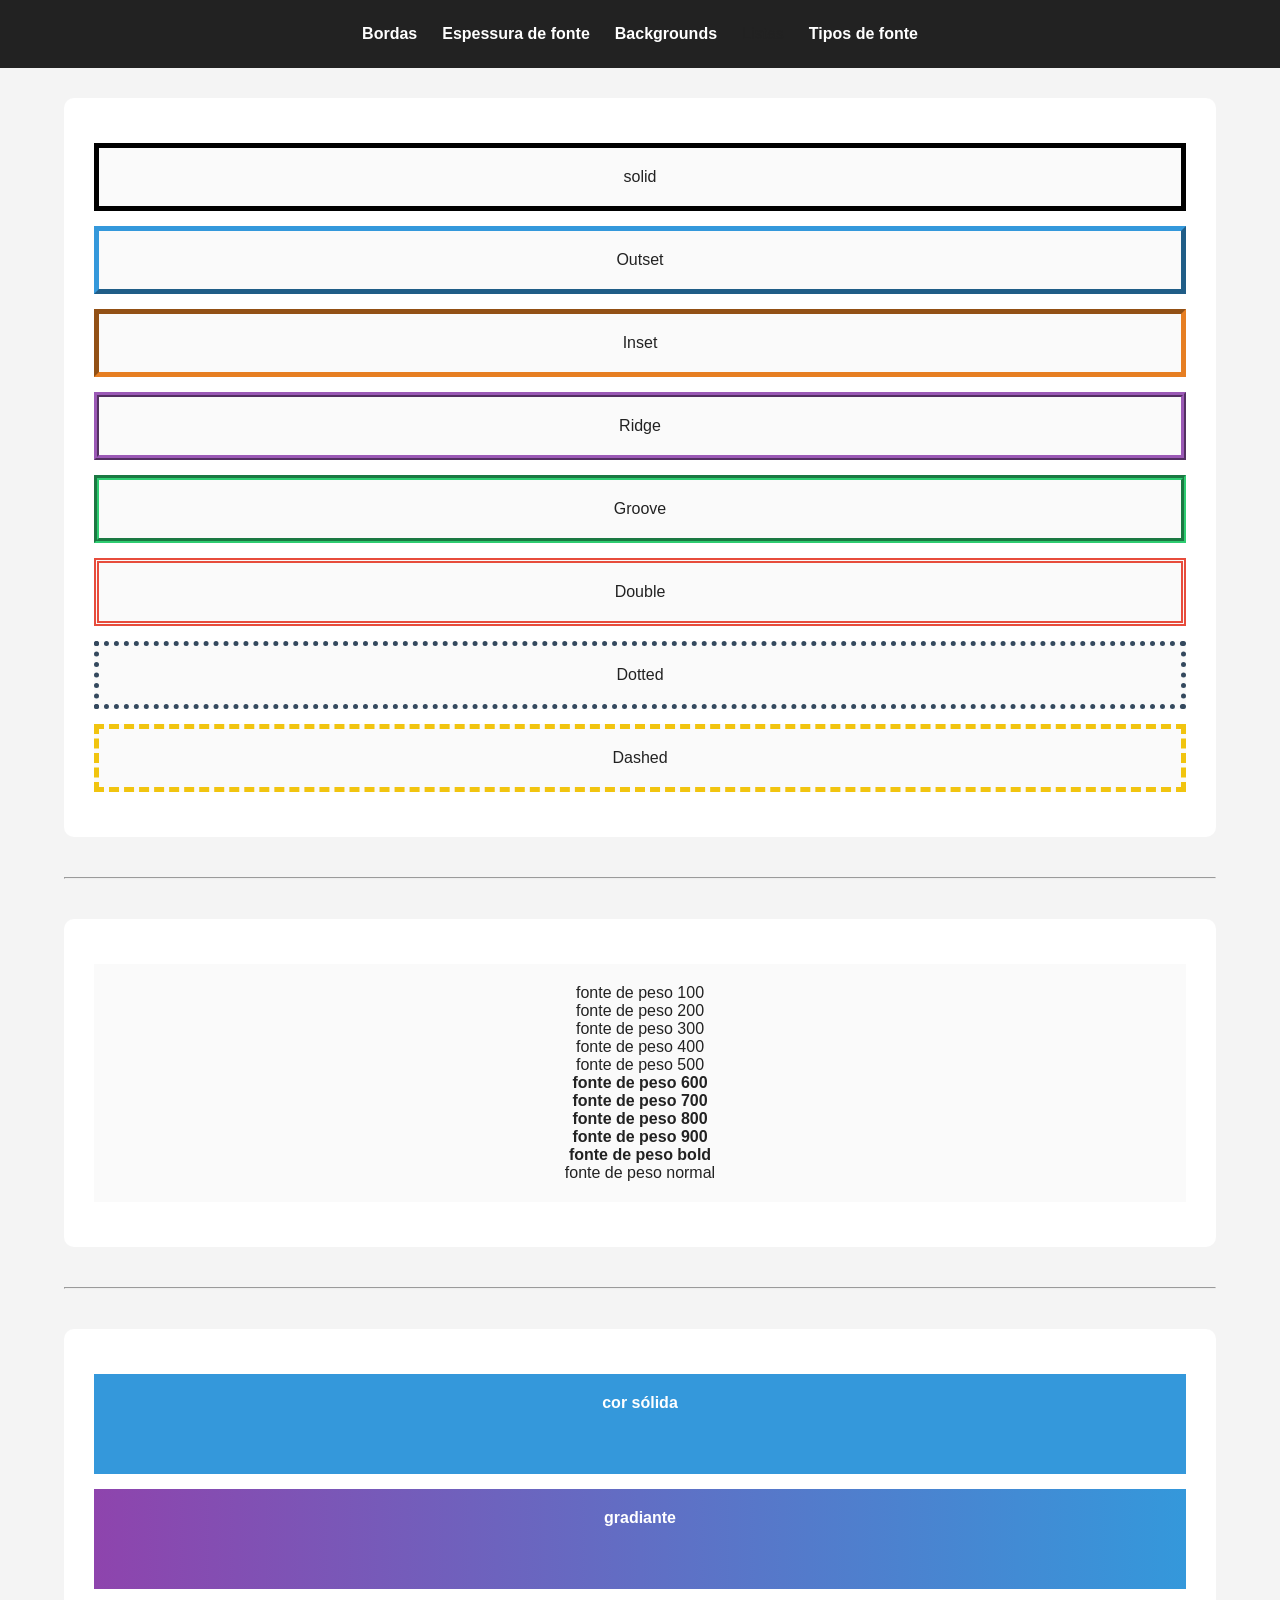
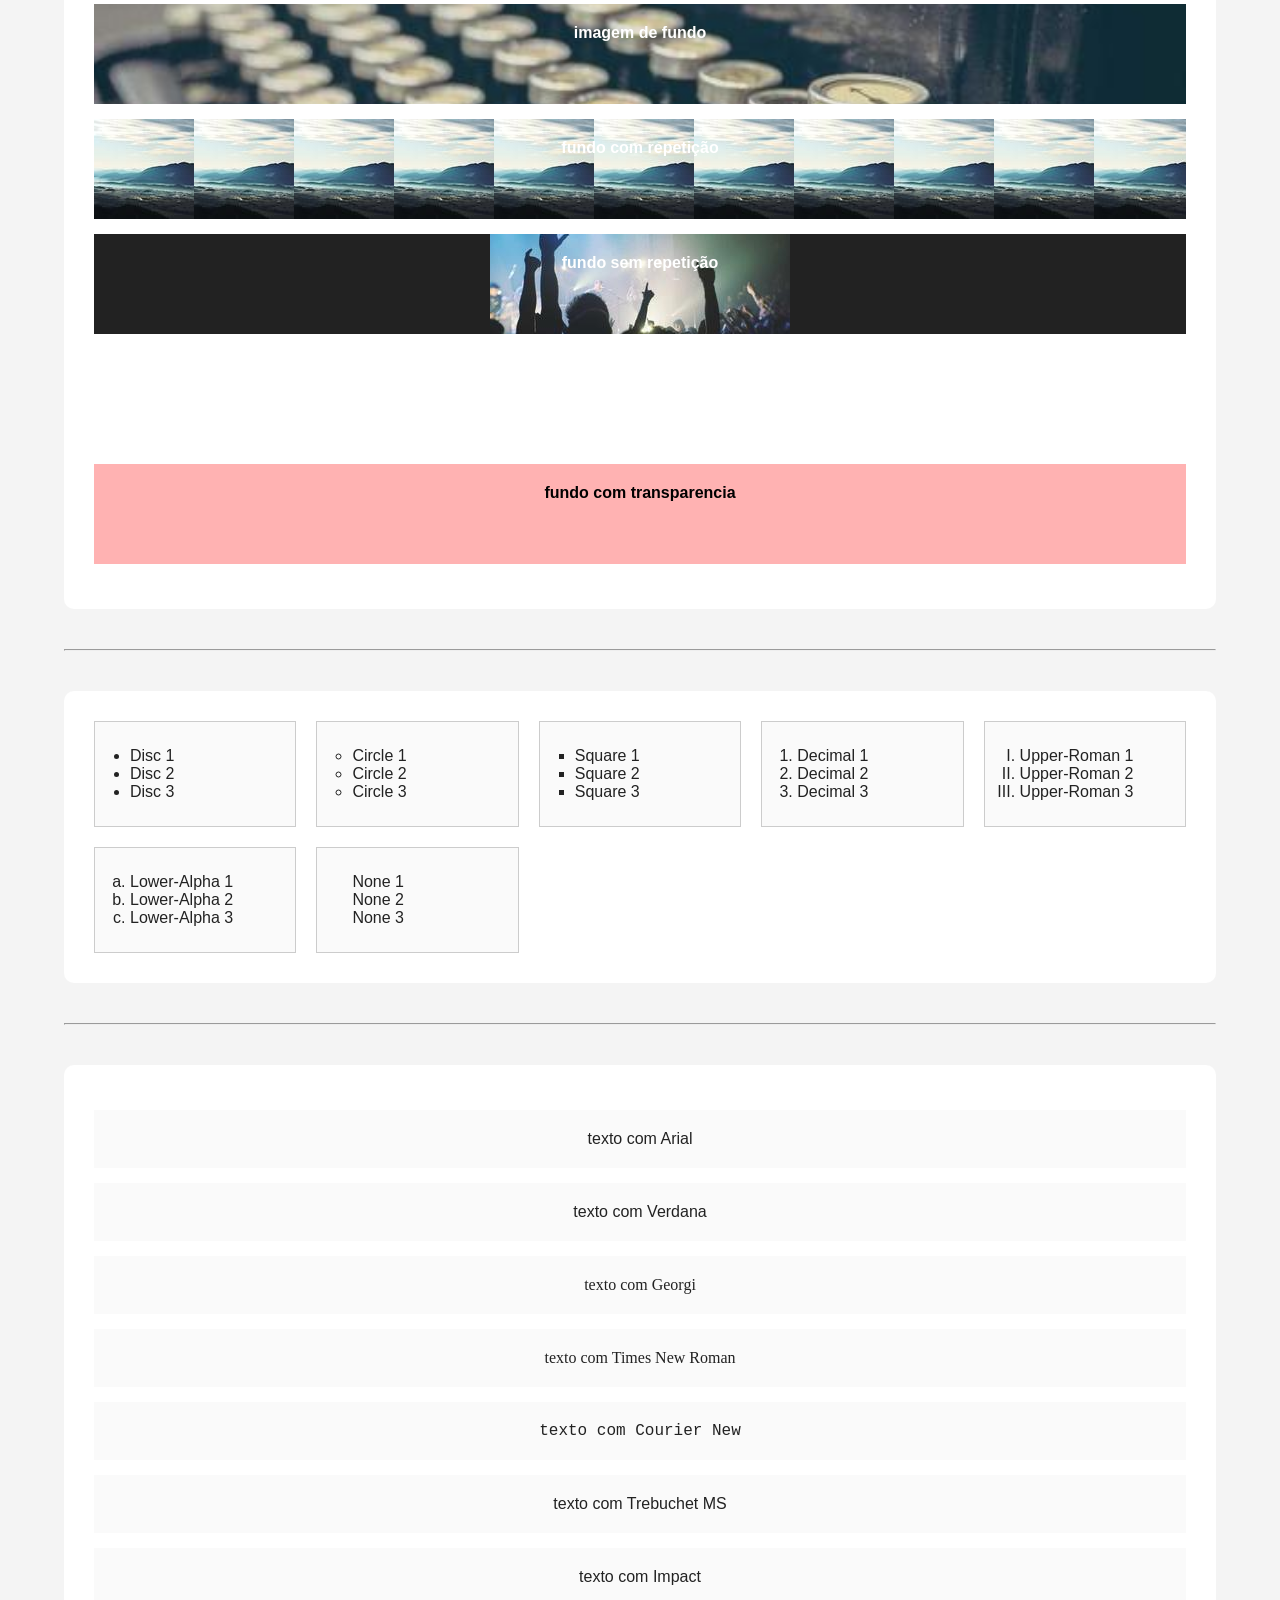
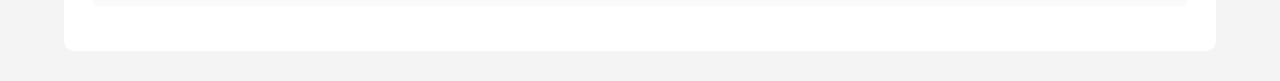
<file: atividade_final_css/index.html>
<!DOCTYPE html>
<html lang="pt-br">
<head>
        <meta charset="UTF-8">
        <meta name="viewport" content="width=device-width, initial-scale=1.0">
        <title>atividade final de css</title>
        <link rel="stylesheet" href="style/style.css">
</head>
<body>
    <header>
        <nav>
            <ul>
                <li><a href="#bordas">Bordas</a></li>
                <li><a href="#espessura-fontes">Espessura de fonte</a></li>
                <li><a href="#backgrounds">Backgrounds</a></li>
                <li><a href="#listas"></a>Listas</li>
                <li><a href="#tipos-fonte">Tipos de fonte</a></li>
            </ul>
        </nav>
    </header>

    <main>
        <section id="bordas" class="secao bordas">
            <article>
                <p>solid</p>
            </article>
            <article>
                <p>Outset</p>
            </article>
            <article>
                <p>Inset</p>
            </article>
            <article>
                <p>Ridge</p>
            </article>
            <article>
                <p>Groove</p>
            </article>
            <article>
                <p>Double</p>
            </article>
            <article>
                <p>Dotted</p>
            </article>
            <article>
                <p>Dashed</p>
            </article>
        </section>

        <hr>

        <section id="espessura-fontes" class="secao Espessura-fontes">
            <article>
                <p class="peso-100">fonte de peso 100</p>
                <p class="peso-200">fonte de peso 200</p>
                <p class="peso-300">fonte de peso 300</p>
                <p class="peso-400">fonte de peso 400</p>
                <p class="peso-500">fonte de peso 500</p>
                <p class="peso-600">fonte de peso 600</p>
                <p class="peso-700">fonte de peso 700</p>
                <p class="peso-800">fonte de peso 800</p>
                <p class="peso-900">fonte de peso 900</p>
                <p class="peso-bold">fonte de peso bold</p>
                <p class="peso-normal">fonte de peso normal</p>
            </article>
        </section>

        <hr>

        <section id="backgrounds" class=" secao backgrounds">
            <article>
                <p>cor sólida</p>
            </article>
            <article>
                <p>gradiante</p>
            </article>
            <article>
                <p>imagem de fundo</p>
            </article>
            <article>
                <p>fundo com repetição</p>
            </article>
            <article>
                <p>fundo sem repetição</p>
            </article>
            <article>
                <p>fundo fixo</p>
            </article>
            <article>
                <p>fundo com transparencia</p>
            </article>
        </section>

        <hr>

        <section id="listas" class="secao listas">
            <ul>
                <li>Disc 1</li>
                <li>Disc 2</li>
                <li>Disc 3</li>
            </ul>
            <ul>
                <li>Circle 1</li>
                <li>Circle 2</li>
                <li>Circle 3</li>
            </ul>
            <ul>
                <li>Square 1</li>
                <li>Square 2</li>
                <li>Square 3</li>
            </ul>
            <ul>
                <li>Decimal 1</li>
                <li>Decimal 2</li>
                <li>Decimal 3</li>
            </ul>
            <ul>
                <li>Upper-Roman 1</li>
                <li>Upper-Roman 2</li>
                <li>Upper-Roman 3</li>
            </ul>
            <ul>
                <li>Lower-Alpha 1</li>
                <li>Lower-Alpha 2</li>
                <li>Lower-Alpha 3</li>
            </ul>
            <ul>
                <li>None 1</li>
                <li>None 2</li>
                <li>None 3</li>
            </ul>
        </section>

        <hr>

        <section id="tipos-fonte" class="secao tipos-fonte">
            <article>
                <p>texto com Arial</p>
            </article>
            <article>
                <p>texto com Verdana</p>
            </article>
            <article>
                <p>texto com Georgi</p>
            </article>
            <article>
                <p>texto com Times New Roman</p>
            </article>
            <article>
                <p>texto com Courier New</p>
            </article>
            <article>
                <p>texto com Trebuchet MS</p>
            </article>
            <article>
                <p>texto com Impact</p>
            </article>
        </section>
    </main>
</body>
</html>
</file>
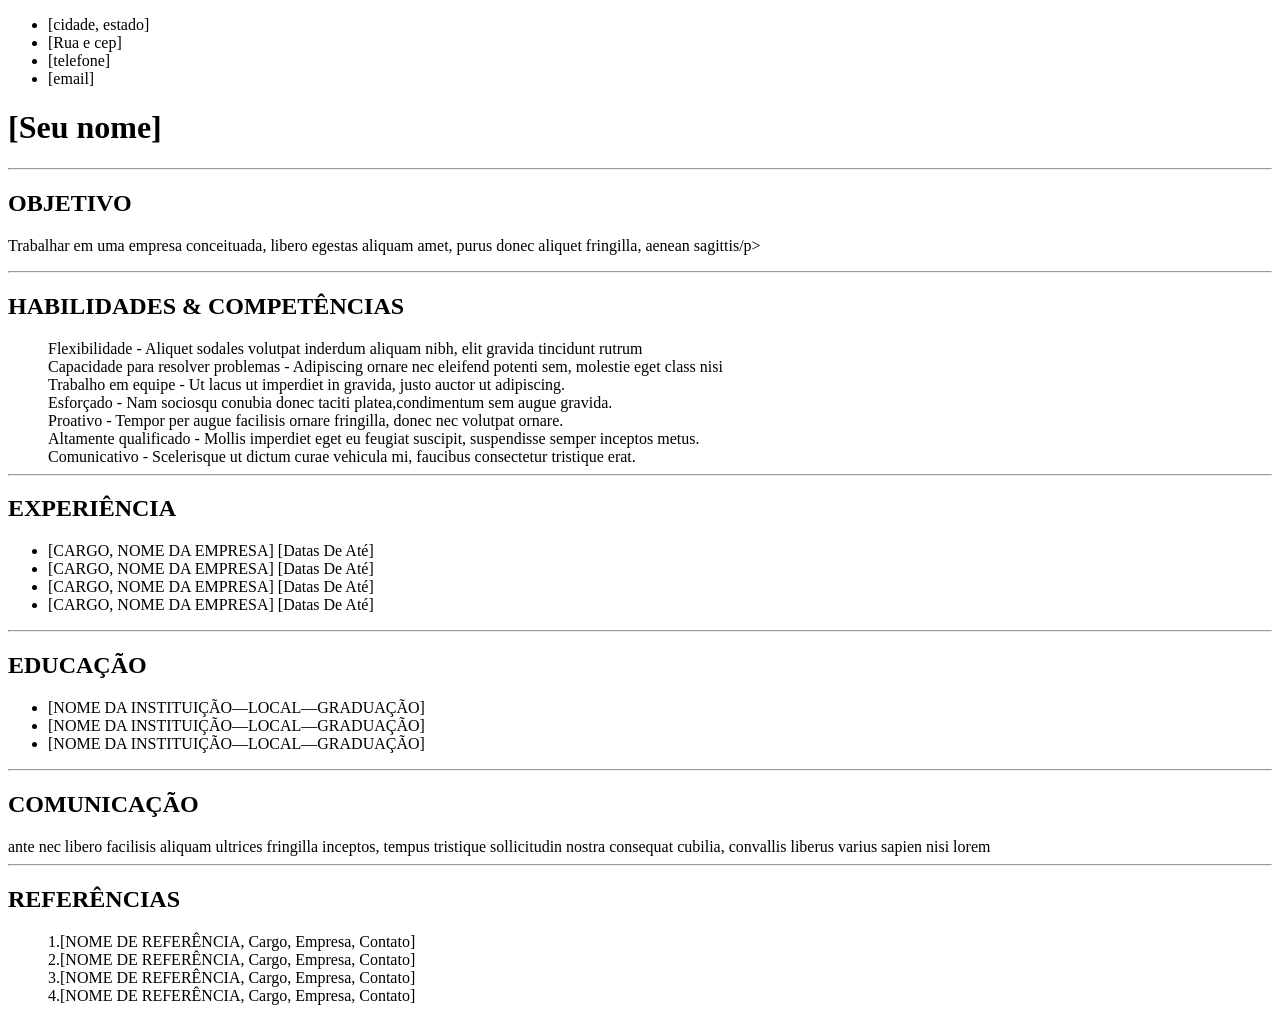
<file: curriculo_html/index.html>
<!DOCTYPE html>
<html lang="en">
<head>
    <meta charset="UTF-8">
    <meta name="viewport" content="width=device-width, initial-scale=1.0">
</head>
<body>
    <section>
        <ul>
            <li>[cidade, estado]</li>
            <li>[Rua e cep]</li>
            <li>[telefone]</li>
            <li>[email]</li>
        </ul>
    </section>

    <head>
       <h1>[Seu nome]</h1>
    </head>
<hr>
    <section>
        <h1> OBJETIVO </h1>
        <p>Trabalhar em uma empresa conceituada, libero egestas aliquam amet, purus donec aliquet fringilla, aenean sagittis/p>
    </section>

<hr>
    <section>
        <h2>HABILIDADES & COMPETÊNCIAS</h2>
        <dd>Flexibilidade - Aliquet sodales volutpat inderdum aliquam nibh, elit gravida tincidunt rutrum</dd>
        <dd>Capacidade para resolver problemas - Adipiscing ornare nec eleifend potenti sem, molestie eget class nisi </dd>
        <dd>Trabalho em equipe - Ut lacus ut imperdiet in gravida, justo auctor ut adipiscing.</dd>
        <dd>Esforçado - Nam sociosqu conubia donec taciti platea,condimentum sem augue gravida.</dd>
        <dd>Proativo - Tempor per augue facilisis ornare fringilla, donec nec volutpat ornare.</dd>
        <dd>Altamente qualificado - Mollis imperdiet eget eu feugiat suscipit, suspendisse semper inceptos metus.</dd>
        <dd>Comunicativo - Scelerisque ut dictum curae vehicula mi, faucibus consectetur tristique erat.</dd>
    </section>
    <hr>

    <h2>EXPERIÊNCIA</h2>
    <ul>
        <li>[CARGO, NOME DA EMPRESA] [Datas De Até]</li>
        <li>[CARGO, NOME DA EMPRESA] [Datas De Até]</li>
        <li>[CARGO, NOME DA EMPRESA] [Datas De Até]</li>
        <li>[CARGO, NOME DA EMPRESA] [Datas De Até]</li>
    </ul>
    
    <hr>

    <h2>EDUCAÇÃO</h2>
    <section>
        <ul>
            <li>[NOME DA INSTITUIÇÃO—LOCAL—GRADUAÇÃO]</li>
            <li>[NOME DA INSTITUIÇÃO—LOCAL—GRADUAÇÃO]</li>
            <li>[NOME DA INSTITUIÇÃO—LOCAL—GRADUAÇÃO]</li>
        </ul>
    </section>

    <hr>

    <h2>COMUNICAÇÃO</h2>
    ante nec libero facilisis aliquam ultrices fringilla inceptos, tempus tristique sollicitudin nostra consequat cubilia, convallis liberus varius sapien nisi lorem

    <hr>

    <h2>REFERÊNCIAS</h2>
        <dd>1.[NOME DE REFERÊNCIA, Cargo, Empresa, Contato]</dd>
        <dd>2.[NOME DE REFERÊNCIA, Cargo, Empresa, Contato]</dd>
        <dd>3.[NOME DE REFERÊNCIA, Cargo, Empresa, Contato]</dd>
        <dd>4.[NOME DE REFERÊNCIA, Cargo, Empresa, Contato]</dd>

</body>
</html>
</file>
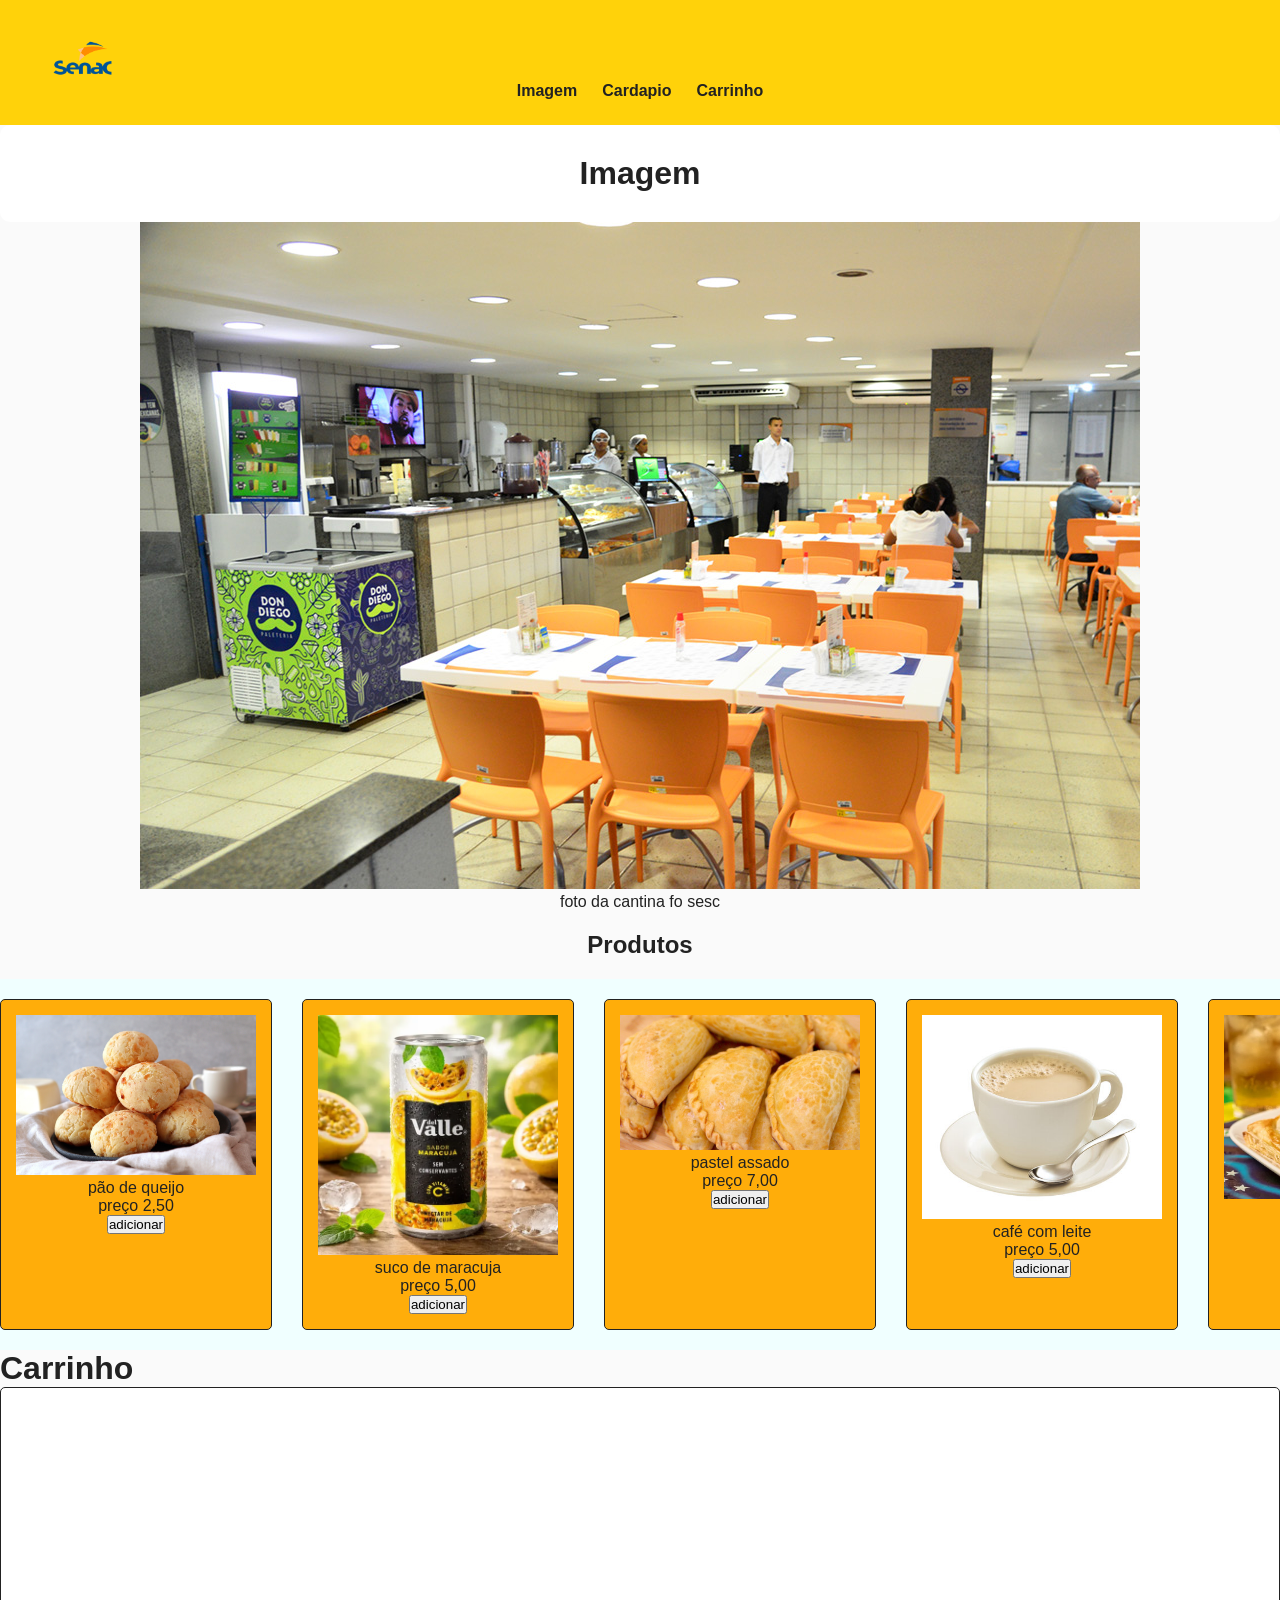
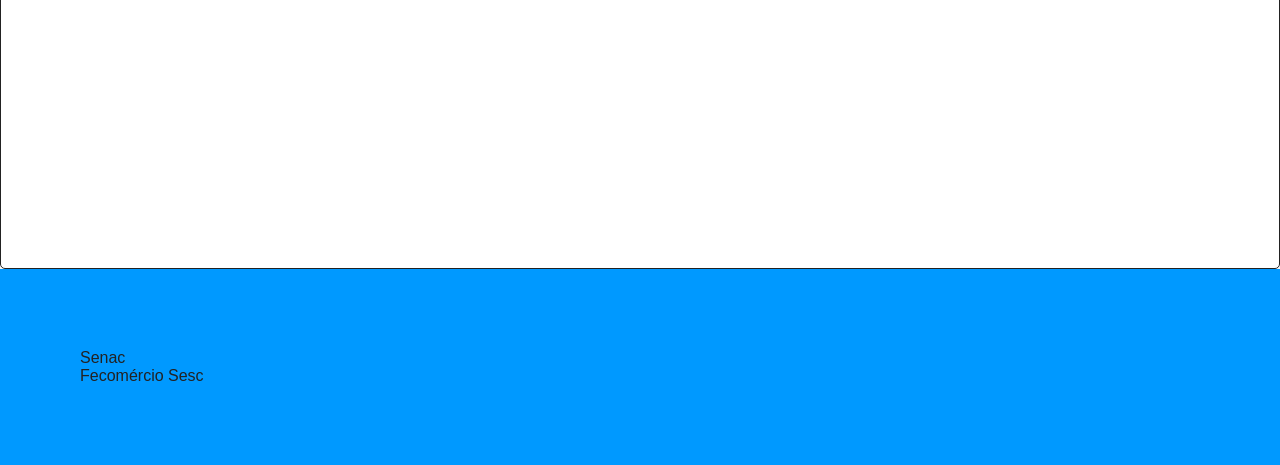
<file: Victor_projeto_cantina/index.html>
<!DOCTYPE html>
<html lang="pt-br">
<head>
    <meta charset="UTF-8">
    <meta name="viewport" content="width=device-width, initial-scale=1.0">
    <title>cantina do sesc</title>
    <link rel="stylesheet" href="style/style.css">
</head>
<body>
    <header class="cabecalho">
        <figure class="logo"><img src="image/senac_logo.png" alt="logo do senac"></figure> 
        <nav>
            <ul>
                <li><a href="#imagem">Imagem</a></li>
                <li><a href="#cardapio">Cardapio</a></li>
                <li><a href="#carrinho">Carrinho</a></li>
            </ul>
         </nav>
    </header>

    <main>
        <h1 id="imagem" class="imagem">
            Imagem
        </h1>

        <figure class="foto_cantina"> 
        <img src="image/cantina.jpg" alt="Foto da cantina do sesc de São José Dos Pinhais">
        <figcaption> foto da cantina fo sesc</figcaption>
        </figure>
        </div>
         
        <hr>

        <section >
        <h1 id="cardapio" class="produtos">
             Produtos 
        </h1>
        
        <div class="cardapio">
         <figure class=" fig1"> 
            <img src="image/pao-de-queijo.jpg" alt="pão de queijo">
            <figcaption>pão de queijo</figcaption>
            <figcaption>preço 2,50</figcaption>
            <button>adicionar</button>
         </figure>

         <figure class=" fig1"> 
            <img src="image/D_NQ_NP_808296-MLB110421210549_042026-O.webp" alt="suco sabor maracuja">
            <figcaption>suco de maracuja</figcaption>
            <figcaption>preço 5,00</figcaption>
            <button>adicionar</button>
         </figure>

         <figure class=" fig1"> 
            <img src="image/pastel.jpg" alt="pastel assado">
            <figcaption>pastel assado </figcaption>
            <figcaption>preço 7,00</figcaption>
            <button>adicionar</button>
         </figure>

         <figure class=" fig1"> 
            <img src="image/cafe.jpg" alt="café com leite">
            <figcaption>café com leite</figcaption>
            <figcaption>preço 5,00</figcaption>
            <button>adicionar</button>
         </figure>

         <figure class=" fig1"> 
            <img src="image/pastel-folhado.webp" alt="folhado">
            <figcaption>folhado</figcaption>
            <figcaption>preço 5,00</figcaption>
            <button>adicionar</button>
         </figure>
        </div>
        </section>

        <hr>

        <div class="compra">
         <h1 id="carrinho" class="carrinho">
            Carrinho
         </h1>

         <figure class="box"></figure>

        </div>

        <hr>

    </main>

    <footer>
        <div>
            <p>Senac</p>
            <p>Fecomércio Sesc</p>
        </div>
    </footer>

</body>
</html>
</file>
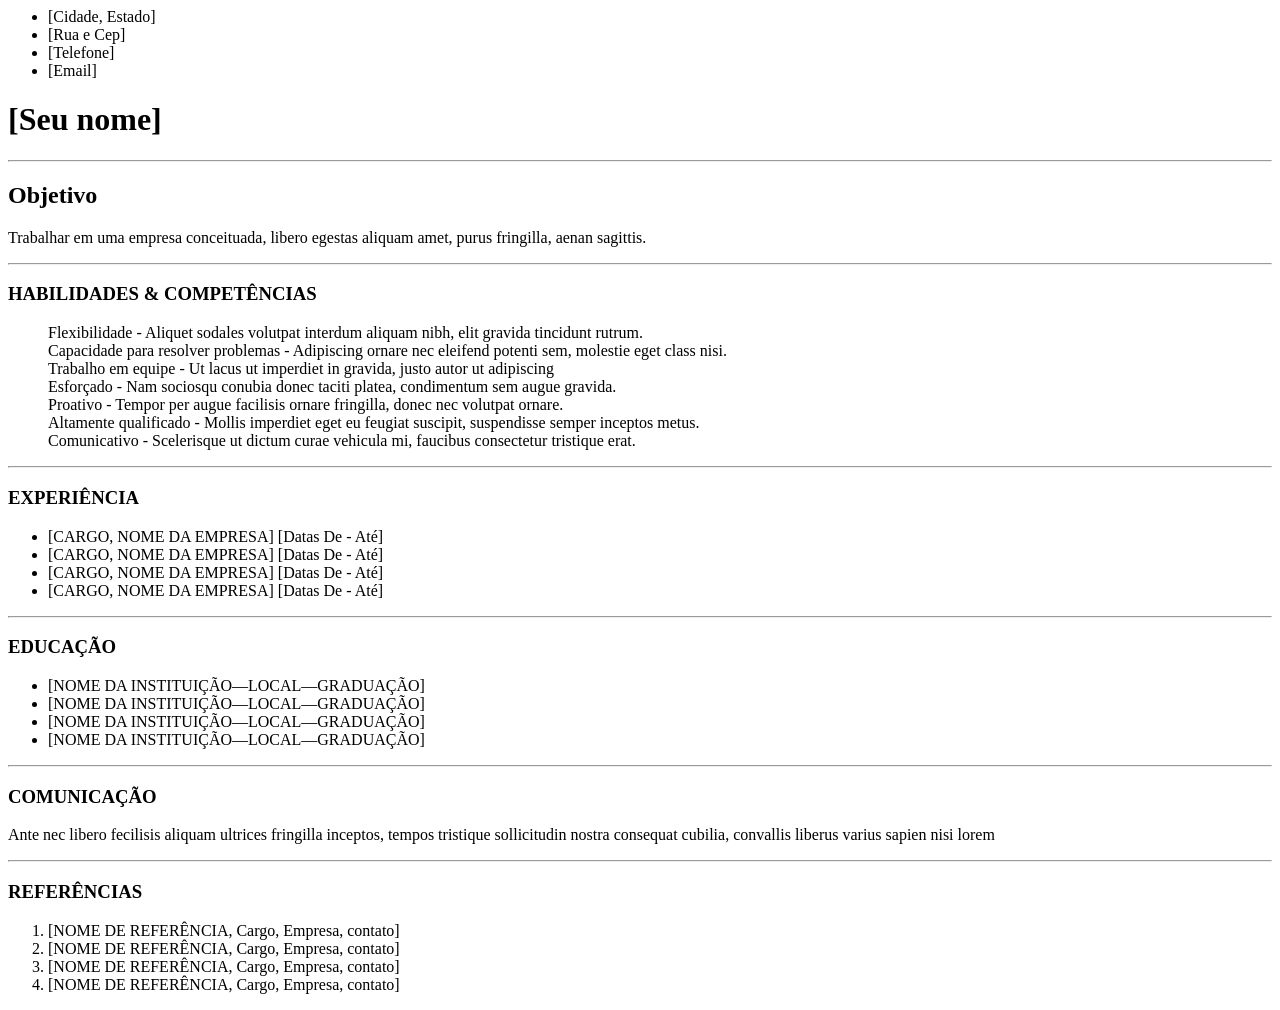
<file: curriculo_html/correcao.html>
<!DOCTYPE pt-br>
<html lang="en">
<head>
    <meta charset="UTF-8">
    <meta name="viewport" content="width=device-width, initial-scale=1.0">
    <title>Document</title>
</head>
<body>
    <!-- <ul> 0define uma lista não ordenada-->
    <ul>
        <li>[Cidade, Estado]</li>
        <li>[Rua e Cep]</li>
        <li>[Telefone]</li>
        <li>[Email]</li>
    </ul>
    <h1>[Seu nome]</h1>
    <hr>

    <h2>Objetivo</h2>
    <p>Trabalhar em uma empresa conceituada, libero egestas aliquam amet, purus fringilla, aenan sagittis.</p>
    <hr>

    <dl>
        <dt>
            <h3>HABILIDADES & COMPETÊNCIAS</h3>
        </dt>

        <dd>Flexibilidade - Aliquet sodales volutpat interdum aliquam nibh, elit gravida tincidunt rutrum.</dd>
        <dd>Capacidade para resolver problemas - Adipiscing ornare nec eleifend potenti sem, molestie eget class nisi.</dd>
        <dd>Trabalho em equipe - Ut lacus ut imperdiet in gravida, justo autor ut adipiscing</dd>
        <dd>Esforçado - Nam sociosqu conubia donec taciti platea, condimentum sem augue gravida.</dd>
        <dd>Proativo - Tempor per augue facilisis ornare fringilla, donec nec volutpat ornare.</dd>
        <dd>Altamente qualificado - Mollis imperdiet eget eu feugiat suscipit, suspendisse semper inceptos metus.</dd>
        <dd>Comunicativo - Scelerisque ut dictum curae vehicula mi, faucibus consectetur tristique erat.</dd>
    </dl>
    <hr>

    <h3>EXPERIÊNCIA</h3>
    <ul>
        <li>[CARGO, NOME DA EMPRESA] [Datas De - Até]</li>
        <li>[CARGO, NOME DA EMPRESA] [Datas De - Até]</li>
        <li>[CARGO, NOME DA EMPRESA] [Datas De - Até]</li>
        <li>[CARGO, NOME DA EMPRESA] [Datas De - Até]</li>
 
    </ul>
    <hr>

        <h3>EDUCAÇÃO</h3>
        <ul>
            <li>[NOME DA INSTITUIÇÃO—LOCAL—GRADUAÇÃO]</li>
            <li>[NOME DA INSTITUIÇÃO—LOCAL—GRADUAÇÃO]</li>
            <li>[NOME DA INSTITUIÇÃO—LOCAL—GRADUAÇÃO]</li>
            <li>[NOME DA INSTITUIÇÃO—LOCAL—GRADUAÇÃO]</li>
        </ul>
    <hr>

    <h3>COMUNICAÇÃO</h3>
    <p>Ante nec libero fecilisis aliquam ultrices fringilla inceptos, tempos tristique sollicitudin nostra consequat cubilia, convallis liberus varius sapien nisi lorem</p>
    <hr>

    <h3>REFERÊNCIAS</h3>
    <ol>
        <li>[NOME DE REFERÊNCIA, Cargo, Empresa, contato]</li>
        <li>[NOME DE REFERÊNCIA, Cargo, Empresa, contato]</li>
        <li>[NOME DE REFERÊNCIA, Cargo, Empresa, contato]</li>
        <li>[NOME DE REFERÊNCIA, Cargo, Empresa, contato]</li>
    </ol>
</body>
</html>
</file>
<file: atividade_final_css/style/style.css>
* {
    padding: 0;
    margin: 0;
    box-sizing: border-box;
}

body {
    font-family: Arial, sans-serif;
    background-color: #f4f4f4;
    color: #222;
}

header {
    background-color: #222;
    padding: 25px;
    position: sticky;
    top: 0;
}

nav ul{
    display: flex;
    gap: 25px;
    justify-content: center;
    list-style: none;
}

nav a {
    color: white;
    text-decoration: none;
    font-weight: bold;
}

nav a:hover {
    color: #00bcd4;
}

main {
    width: 90%;
    margin: 30px auto;
}

.secao {
    margin-right: 40px 0;
    padding: 30px;
    background-color: white;
    border-radius: 10px;
}

article {
    padding: 20px;
    margin: 15px 0;
    text-align: center;
    background-color: #fafafa;
}

/* BORDAS */

.bordas article:nth-child(1) {
    border: 5px solid #000;
}

.bordas article:nth-child(2) {
    border: 5px outset #3498db;
}

.bordas article:nth-child(3) {
    border: 5px inset #e67e22;
}

.bordas article:nth-child(4) {
    border: 5px ridge #9b59b6;
}

.bordas article:nth-child(5) {
    border: 5px groove #2ecc71;
}

.bordas article:nth-child(6) {
    border: 5px double #e74c3c;
}

.bordas article:nth-child(7) {
    border: 5px dotted #34495e;
}

.bordas article:nth-child(8) {
    border: 5px dashed #f1c40f;
}

/* ESPESURAS DAS FONTES */

.peso-100 {
    font-weight: 100;
}

.peso-200 {
    font-weight: 200;
}

.peso-300 {
    font-weight: 300;
}

.peso-400 {
    font-weight: 400;
}

.peso-500 {
    font-weight: 500;
}

.peso-600 {
    font-weight: 600;
}

.peso-700 {
    font-weight: 700;
}

.peso-800 {
    font-weight: 800;
}

.peso-900 {
    font-weight: 900;
}

.peso-bold {
    font-weight: bold;
}

.peso-normal {
    font-weight: normal;
}

/* backgounds */

.backgrounds article {
    min-height: 100px;
    color: white;
    font-weight: bold;
}

.backgrounds article:nth-child(1) {
    background-color: #3498db;
}

.backgrounds article:nth-child(2) {
    background: linear-gradient(to right, #8e44ad, #3498db);
}

.backgrounds article:nth-child(3) {
    background-image: url(../image/cover.jpg);
    background-size: cover;
    background-position: center;
}

.backgrounds article:nth-child(4) {
    background-image: url(../image/repeat.jpg);
    background-repeat: repeat;
}

.backgrounds article:nth-child(5) {
    background-image: url(../image/no-repeat.jpg);
    background-repeat: no-repeat;
    background-position: center;
    background-color: #222;
}

.backgrounds article:nth-child(6) {
    background-image: url(../image/fixed.jpg);
    background-attachment: fixed;
    background-size: cover;
    background-position: center;
}

.backgrounds article:nth-child(7) {
    background-color: rgba(255, 0, 0, 0.3);
    color: #000;
    /*opacity: 0.3;*/
}

/* LISTAS */

.listas {
    display: grid;
    grid-template-columns: repeat(auto-fit, minmax(180px,1fr));
    gap: 20px;
}

.listas ul {
    background-color: #fafafa;
    padding: 25px 35px;
    border: 1px solid #ccc;
}

.listas ul:nth-child(1) {
 list-style-type: disc;   
}

.listas ul:nth-child(2) {
    list-style-type: circle;
}

.listas ul:nth-child(3) {
    list-style-type: square;
}

.listas ul:nth-child(4) {
    list-style-type: decimal;
}

.listas ul:nth-child(5) {
    list-style-type: upper-roman;
}

.listas ul:nth-child(6) {
    list-style-type: lower-alpha;
}

.listas ul:nth-child(7) {
    list-style-type: none;
}

/* TIPOS DE FONTE */

.tipos-fonte article:nth-child(1) {
    font-family: arial, sans-serif;
}

.tipos-fonte article:nth-child(2) {
    font-family: Verdana, sans-serif;
}

.tipos-fonte article:nth-child(3) {
    font-family: Georgia, serif;
}

.tipos-fonte article:nth-child(4) {
    font-family: 'time new roman', serif;
}

.tipos-fonte article:nth-child(5) {
    font-family: "courier new", sans-serif;
}

.tipos-fonte article:nth-child(6) {
    font-family: 'Trebuchet MS', sans-serif;
}

.tipos-fonte article:nth-child(7) {
    font-family: Impact, sans-serif;
}

/* LINHA SEPARADORA */

hr {
    margin: 40px 0;
    border: nome;
    height: 2px;
    background-color: #ddd;
}

/* RESPONSIVO */

@media (max-width: 768px){
    nav ul {
        flex-direction: column;
        align-items: center;
    }

    main {
        width: 95%;
    }
}
</file>
<file: Victor_projeto_cantina/style/style.css>
* {
    padding: 0;
    margin: 0;
    box-sizing: border-box;
}

body {
    font-family: Arial, sans-serif;
    background-color: #fafafa;
    color: #222;
}

header {
    background-color: #FFD20A;
    color: #222;
    padding: 25px;
    position: sticky;
    top: 0;
}

nav ul {
    display: flex;
    gap: 25px;
    list-style: none;
    justify-content: center;
}

nav a {
    text-decoration: none;
    color: #222;
    font-weight: bold;
}

nav a:hover {
    color:  #ffffff;
}

header figure img {
    width: 8rem;
}

.imagem {
    margin-right: 40px 0;
    padding: 30px;
    background-color: white;
    border-radius: 10px;
    text-align: center;
}

.produtos {
    padding: 20px;
    text-align: center;
    align-self: center;
}

.fig1 {
    background-color: #FFAD0A;
    padding: 15px;
    text-align: center;
    width: 17rem;
    border: solid 1px #222;
    border-radius: 5px;
}

.carrinho {
    padding: 20px auto;
    text-align: center;
    display: flex;
    width: 30px;
}

.box {
    background-color: #ffffff;
    padding: 15rem;
    border: solid 1px;
    border-color: #222;
    border-radius: 5px;
}

.cardapio {
    display: flex;
    gap: 30px;
    background-color: azure;
}

.cardapio .fig1 {
    margin: 20px auto;
    width: 17rem;
}

hr {
    border: none;
}

.foto_cantina {
    text-align: center;
}

footer {
    background-color: rgb(0, 153, 255);
    padding: 5rem;
}

main div figure img{
    width: 15rem;
}
</file>
